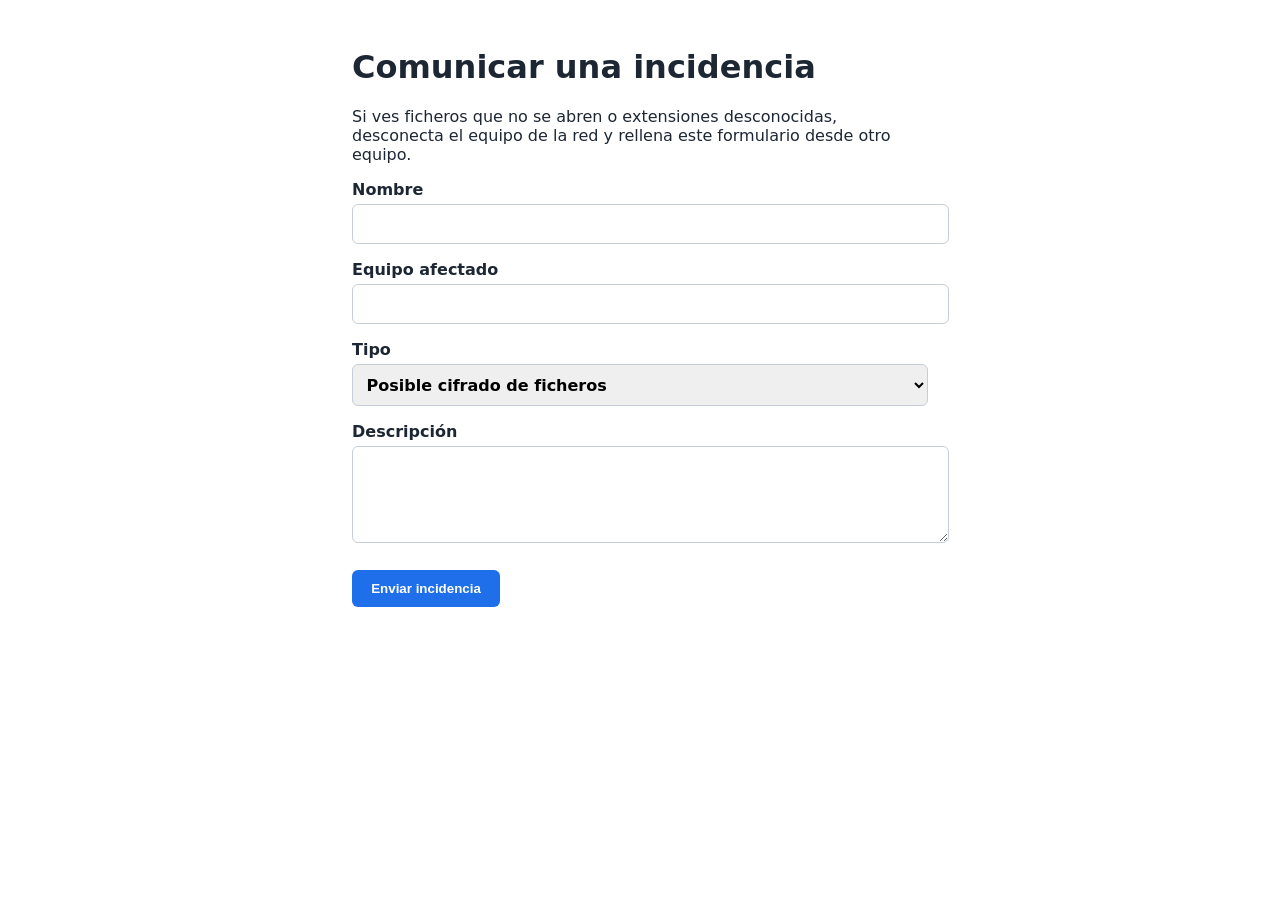
<file: ransomware-resiliencia-lab/web/index.html>
<!DOCTYPE html>
<html lang="es">
<head><meta charset="UTF-8"><meta name="viewport" content="width=device-width, initial-scale=1"><title>Comunicar una incidencia</title>
<style>body{font-family:system-ui,sans-serif;max-width:36rem;margin:3rem auto;padding:0 1rem;color:#1d2733}label{display:block;margin-top:1rem;font-weight:600}input,select,textarea{width:100%;padding:.6rem;margin-top:.3rem;border:1px solid #c5ced8;border-radius:6px;font:inherit}button{margin-top:1.4rem;padding:.7rem 1.2rem;border:0;border-radius:6px;background:#1f6feb;color:#fff;font-weight:600;cursor:pointer}</style></head>
<body>
  <h1>Comunicar una incidencia</h1>
  <p>Si ves ficheros que no se abren o extensiones desconocidas, desconecta el equipo de la red y rellena este formulario desde otro equipo.</p>
  <form action="/enviar" method="POST">
    <label>Nombre<input name="nombre" required></label>
    <label>Equipo afectado<input name="equipo" required></label>
    <label>Tipo
      <select name="tipo"><option>Posible cifrado de ficheros</option><option>Recuperación de fichero</option><option>Otro</option></select>
    </label>
    <label>Descripción<textarea name="descripcion" rows="4" required></textarea></label>
    <button type="submit">Enviar incidencia</button>
  </form>
</body>
</html>
</file>
